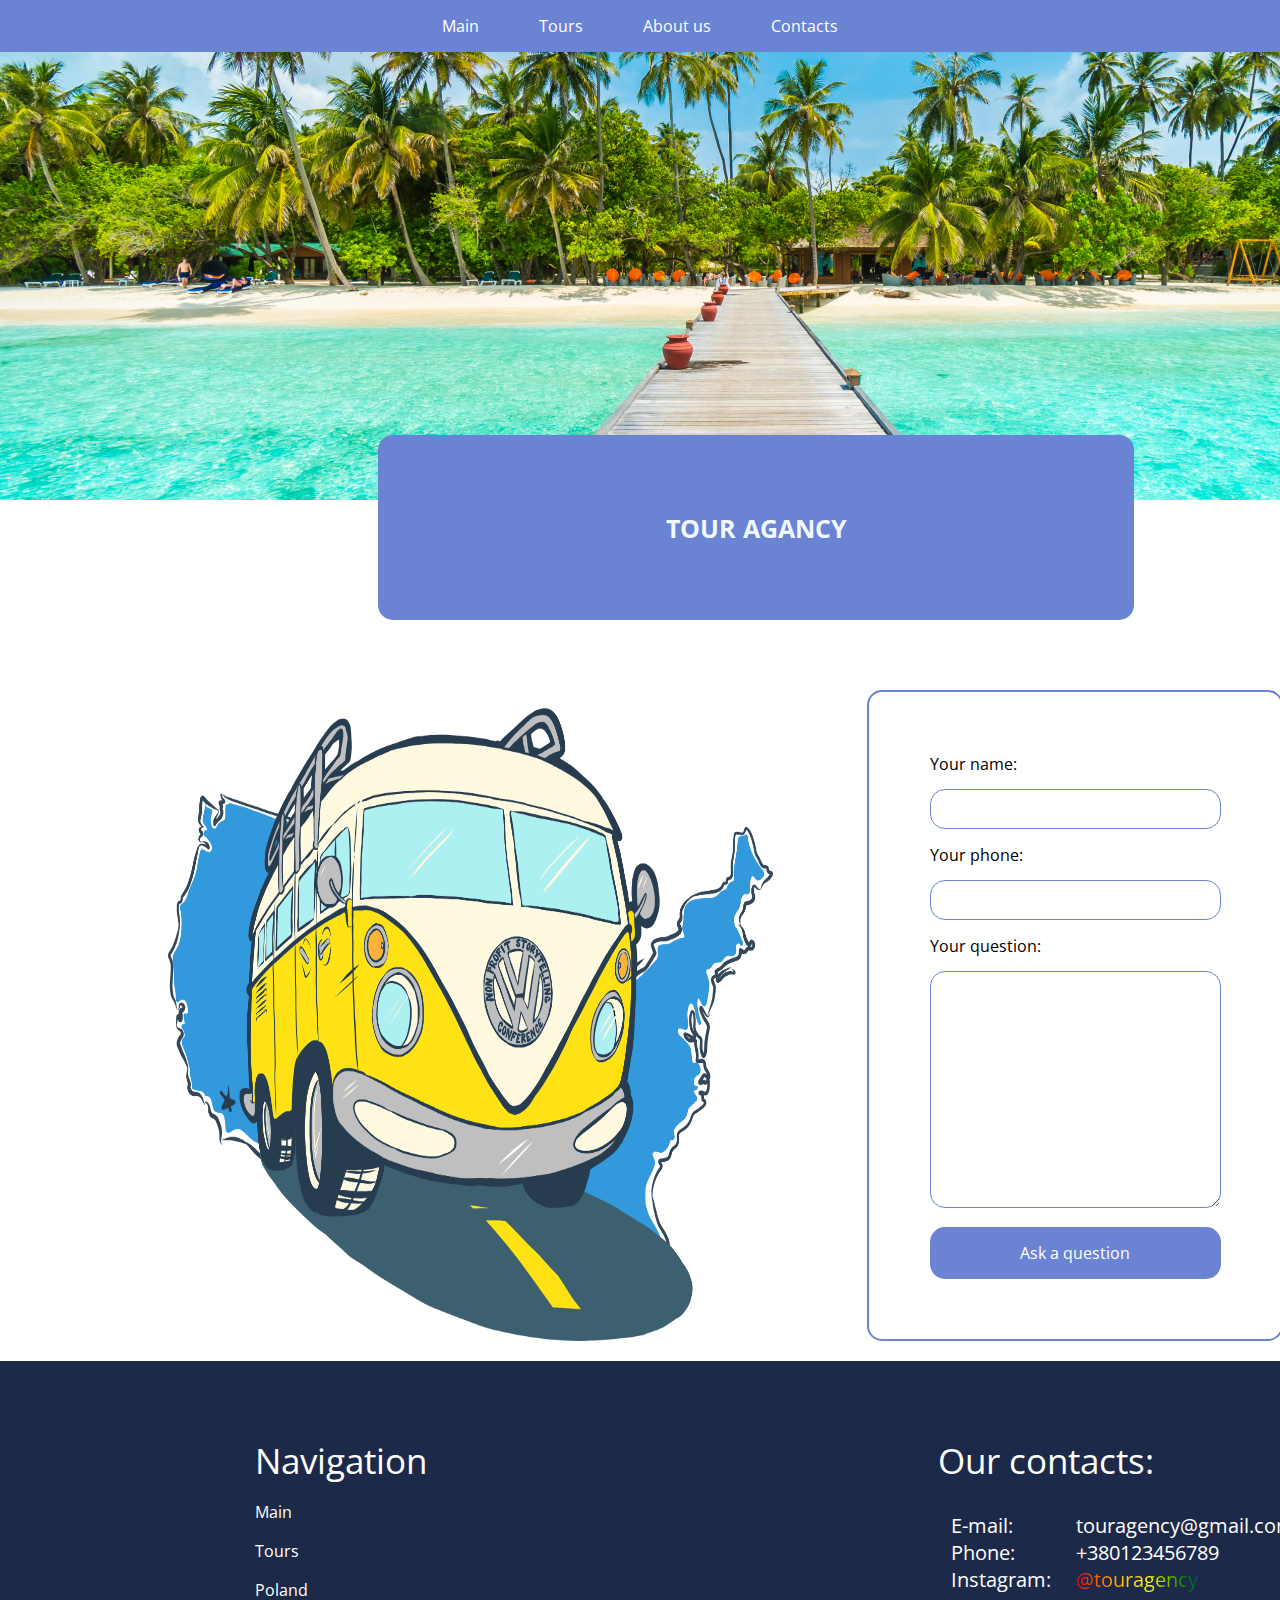
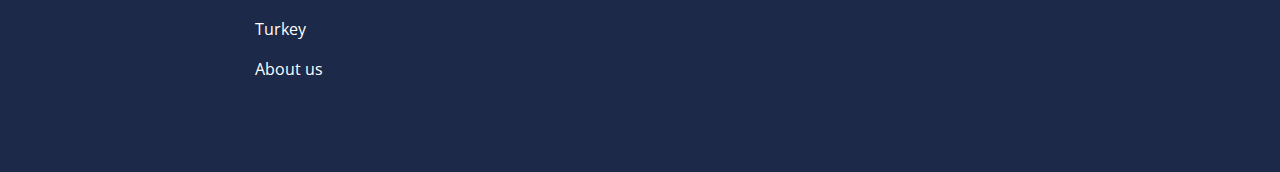
<file: index.html>
<!DOCTYPE html>
<html lang="en">
<head>
    <meta charset="UTF-8">
    <meta name="viewport" content="width=device-width, initial-scale=1.0">
    <title>Tour agency</title>
    <link rel="stylesheet" href="./css/reset.css">
    <link rel="stylesheet" href="./css/style.css">
</head>
<body>
    <div class="wrapper">
        <nav class="nav">
            <ul class="nav">
                <li class="nav__item">
                    <a href="index.html" class="nav__link">Main</a>
                </li>
                <li class="nav__item">
                    <a href="#" class="nav__link">Tours</a>
    
                    <ul class="subnav">
                        <li class="subnav__item">
                            <a href="./pages/poland.html" class="subnav__link">Poland</a>
                        </li>
                        <li class="subnav__item">
                            <a href="#" class="subnav__link">Turkey</a>
                        </li>
                    </ul>
                </li>
                <li class="nav__item">
                    <a href="#" class="nav__link">About us</a>
                </li>
                <li class="nav__item">
                    <a href="#contacts" class="nav__link">Contacts</a>
                </li>
            </ul>
        </nav>
        <header class="header">
            <img class="header__image" src="./imgs/header_image.png" alt="header_image">
            <div class="container">
                <p class="uppercase">Tour agancy</p>
            </div>
        </header>
        <main class="main">
            <div class="main__items">
                <img class="main__logo" src="./imgs/orelreshka.png" alt="main_logo">
                <form action="#" method="POST">
                    <label for="user_name" class="main__label">Your name:</label>
                    <div class="main__input">
                        <input type="text" name="user_name" id="user_name" required>
                    </div>

                    <label for="user_phone" class="main__label">Your phone:</label>
                    <div class="main__input">
                        <input type="tel" name="user_phone" id="user_phone" required>
                    </div>

                    <label for="user_question" class="main__label">Your question:</label>
                    <div class="main__input">
                        <textarea name="user_question" id="user_question" cols="30" rows="10"></textarea>
                    </div>

                    <button class="main__button" type="submit">Ask a question</button>
                </form>
            </div>
        </main>
        <footer class="footer">
            <div class="footer__content">
                <div class="footer__item">
                    <h2 class="footer__name">Navigation</h2>
                    <a class="footer__nav--mod" href="index.html">Main</a>
                    <a class="footer__nav--mod" href="#">Tours</a>
                    <a class="footer__nav--mod" href="./pages/poland.html">Poland</a>
                    <a class="footer__nav--mod" href="#">Turkey</a>
                    <a class="footer__nav--mod" href="#">About us</a>
                </div>
                <div class="footer__item">
                    <h2 class="footer__name">Our contacts:</h2>
                    <div class="contacts">
                        <div class="contacts__items">
                            <p>E-mail:</p>
                            <p>Phone:</p>
                            <p>Instagram:</p>
                        </div>
                        <div class="contacts__items">
                            <p>touragency@gmail.com</p>
                            <p>+380123456789</p>
                            <p>
                                <a class="footer__nav" href="https://www.instagram.com/_korotenko">@touragency</a>
                            </p>
                        </div>
                    </div>
                </div>
            </div>
        </footer>
    </div>
</body>
</html>
</file>
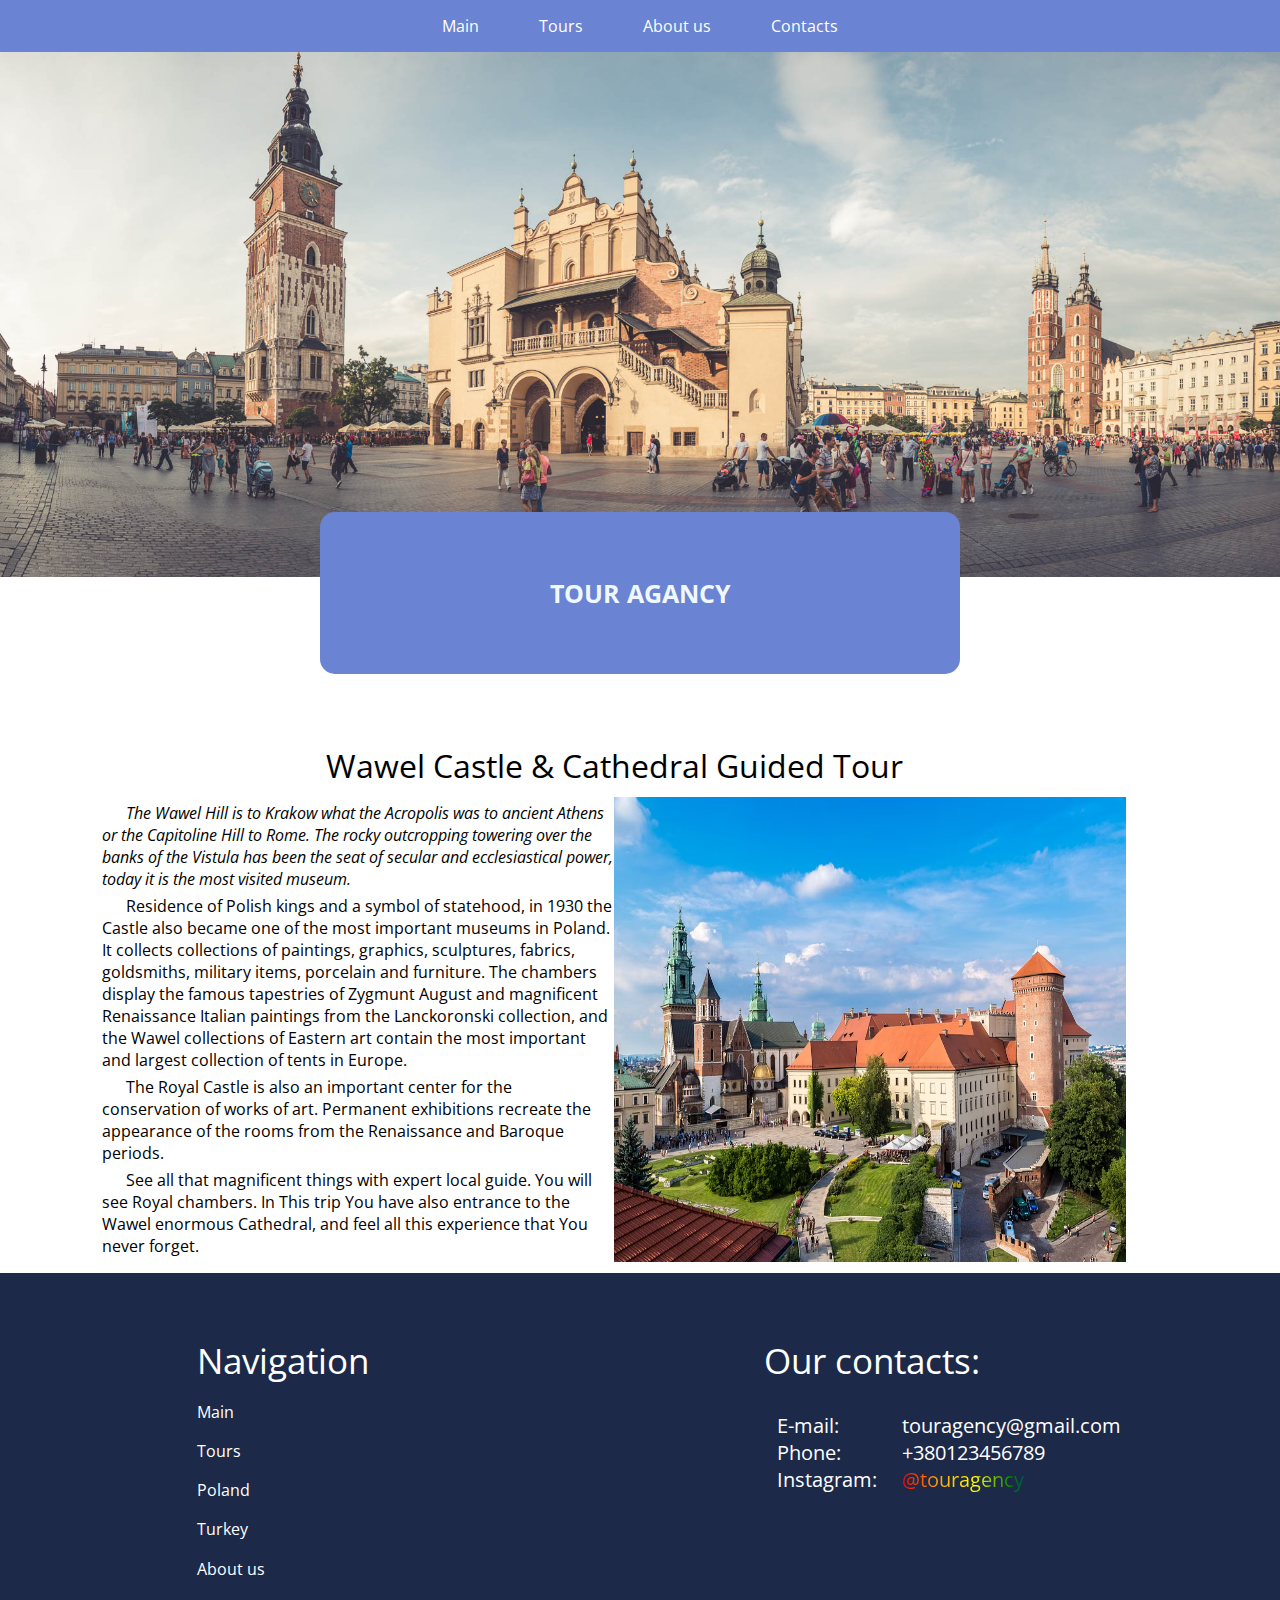
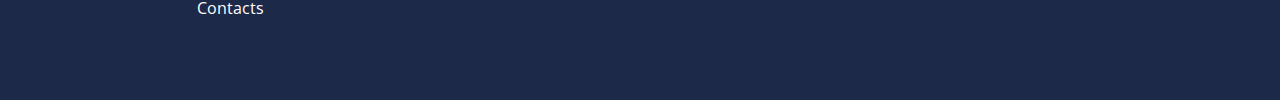
<file: pages/poland.html>
<!DOCTYPE html>
<html lang="en">
<head>
    <meta charset="UTF-8">
    <meta name="viewport" content="width=device-width, initial-scale=1.0">
    <title>Tour agency - Poland</title>
    <link rel="stylesheet" href="../css/reset.css">
    <link rel="stylesheet" href="../css/style.css">
</head>
<body>
    <div class="wrapper">
        <nav class="nav">
            <ul class="nav">
                <li class="nav__item">
                    <a href="../index.html" class="nav__link">Main</a>
                </li>
                <li class="nav__item">
                    <a href="#" class="nav__link">Tours</a>
    
                    <ul class="subnav">
                        <li class="subnav__item">
                            <a href="../pages/poland.html" class="subnav__link">Poland</a>
                        </li>
                        <li class="subnav__item">
                            <a href="#" class="subnav__link">Turkey</a>
                        </li>
                    </ul>
                </li>
                <li class="nav__item">
                    <a href="#" class="nav__link">About us</a>
                </li>
                <li class="nav__item">
                    <a href="#" class="nav__link">Contacts</a>
                </li>
            </ul>
        </nav>
        <header class="header">
            <img class="header__image header__image--spec" src="../imgs/poland.jpeg" alt="header_image">
            <div class="container container--spec">
                <p class="uppercase">Tour agancy</p>
            </div>
        </header>
        <main class="main main--spec">
            <h2 class="main__name">Wawel Castle & Cathedral Guided Tour</h2>
            <div class="main__items main__items--spec">
                <p>
                    <span class="main__text italic">
                        The Wawel Hill is to Krakow what the Acropolis was to ancient Athens or the Capitoline Hill to Rome. The rocky outcropping tower­ing over the banks of the Vistula has been the seat of secular and ecclesiastical power, today it is the most visited museum.
                    </span> 
                    <span class="main__text">
                        Residence of Polish kings and a symbol of statehood, in 1930 the Castle also became one of the most important museums in Poland. It collects collections of paintings, graphics, sculptures, fabrics, goldsmiths, military items, porcelain and furniture. The chambers display the famous tapestries of Zygmunt August and magnificent Renaissance Italian paintings from the Lanckoronski collection, and the Wawel collections of Eastern art contain the most important and largest collection of tents in Europe. 
                    </span>    
                    <span class="main__text">
                        The Royal Castle is also an important center for the conservation of works of art. Permanent exhibitions recreate the appearance of the rooms from the Renaissance and Baroque periods. 
                    </span>        
                    <span class="main__text">
                        See all that magnificent things with expert local guide. You will see Royal chambers. In This trip You have also entrance to the Wawel enormous Cathedral, and feel all this experience that You never forget.
                    </span>
                    
                    
                </p>
                <img src="../imgs/wawelcastle.avif" alt="wawelcastle">
            </div>
        </main>
        <footer class="footer">
            <div class="footer__content">
                <div class="footer__item">
                    <h2 class="footer__name">Navigation</h2>
                    <a class="footer__nav--mod" href="./index.html">Main</a>
                    <a class="footer__nav--mod" href="#">Tours</a>
                    <a class="footer__nav--mod" href="../pages/poland.html">Poland</a>
                    <a class="footer__nav--mod" href="#">Turkey</a>
                    <a class="footer__nav--mod" href="#">About us</a>
                    <a class="footer__nav--mod" href="#">Contacts</a>
                </div>
                <div class="footer__item">
                    <h2 class="footer__name">Our contacts:</h2>
                    <div class="contacts">
                        <div class="contacts__items">
                            <p>E-mail:</p>
                            <p>Phone:</p>
                            <p>Instagram:</p>
                        </div>
                        <div class="contacts__items">
                            <p>touragency@gmail.com</p>
                            <p>+380123456789</p>
                            <p>
                                <a class="footer__nav" href="https://www.instagram.com/_korotenko">@touragency</a>
                            </p>
                        </div>
                    </div>
                </div>
            </div>
        </footer>
    </div>
</body>
</html>
</file>
<file: css/style.css>
@import url('https://fonts.googleapis.com/css2?family=Open+Sans:wght@400;700&display=swap');

html { /* 1 */
    scroll-behavior: smooth;    
}

.wrapper { /* 10 */
    margin: 0 auto;
    position: absolute;
    font-family: 'Open Sans', Arial, sans-serif;
}

.nav, /* 10 */
.main__button, /* 10 */
.main__input input, /* 11 */
.main__input textarea, /* 11 */
.header__image--spec { /* 11 */
    width: 100%;
}

.nav { /* 10 */
    font-size: 0;
    position: fixed;
    z-index: 999;
}

.nav, /* 10 */
.nav a, /* 11 */
.nav a:hover, /* 21 */
.main__button { /* 10 */
    background-color: #6a83D2;
}

.nav .nav { /* 20 */
    cursor: pointer;
    display: flex;
    justify-content: center;
}

.nav__item { /* 10 */
    display: inline-block;
    font-size: 1rem;
    position: relative;
}

.nav a, /* 11 */
.nav__link { /* 10 */
    padding: 15px 30px;
}

.nav a, /* 11 */
.main__button, /* 10 */
.footer__name, /* 10 */
.footer__item a { /* 11 */
    color: white;
}

.nav a, /* 11 */
.footer__item a  { /* 11 */
    display: block;
    text-decoration: none;
    white-space: nowrap;
    transition: all 0.3s;
}

.nav a:hover { /* 21 */
    text-decoration: none;
    background-color: #8999d1;
    transition: all 0.3s;
}

.subnav { /* 10 */
    display: none;
    position: absolute;
}

.nav__item:hover .subnav { /* 30 */
    display: block;
}

.header .container, /* 20 */
.header__image, /* 10 */
.subnav__item { /* 10 */
    position: relative;
}

.header .container { /* 20 */
    top: -70px;
}

.container { /* 10 */
    display: flex;
    justify-content: center;
}  

.container p { /* 11 */
    display: block;
    text-align: center;
    background-color: #6a83D2;
    width: 50%;
    color: aliceblue;
    font-weight: 700;
    font-size: 1.5625rem;
}

.uppercase { /* 10 */
    text-transform: uppercase;
}

.main { /* 10 */
    width: 80%;
}

.main__button, /* 10 */
.main__input input, /* 11 */
.main__input textarea, /* 11 */
.main__items form, /* 11 */
.container p { /* 11 */
    border-radius: 15px;
}

.container p, /* 11 */
.main__items form, /* 11 */
.main__button { /* 10 */
    padding: 5%;
}

.main__items { /* 10 */
    display: flex;
    justify-content: space-around;
    position: relative;
    left: 10%;
    margin-bottom: 20px;
}

.main__items form { /* 11 */
    border: 2px double #6a83D2;
}

.main__items img { /* 11 */
    width: 50%;
}

.main__input, /* 10 */
.footer__item { /* 10 */
    margin: 5% 0;
}

.main__input input, /* 11 */
.main__input textarea { /* 11 */
    border: 1px solid #6a83D2;
    padding-left: 5%;
}

.main__input textarea { /* 11 */
    padding-top: 5%
}

.main__input input { /* 11 */
    height: 40px;
}

.main__logo { /* 10 */
    width: 50%;
}

.main__items--spec, /* 10 */
.main__text { /* 10 */
    display: flex;
    text-indent: 1.5rem;
    margin: 1% 0;
}

.main__name { /* 10 */
    position: relative;
    left: 10%;
    text-align: center;
    font-size: 2rem;
}

.footer { /* 10 */
    position: relative;
    left: 0;
    background-color: #1C2949;
}

.footer__content { /* 10 */
    display: flex;
    justify-content: space-around;    
}

.footer__name { /* 10 */
    font-weight: 400;
    font-size: 2.1875rem;
    margin-bottom: 5%;
}

.footer__nav--mod { /* 10 */
    margin: 10% 0;
}

.italic { /* 10 */
    font-style: italic;
}

.contacts {
    display: flex;
    justify-content: space-around;
}

.contacts__items {
    padding: 4%;
    font-size: 1.25rem;
    color: white;
}

.contacts__items a {
    background-image: linear-gradient(to left, violet, indigo, blue, green, yellow, orange, red);
    -webkit-background-clip: text; /* Don't work with Internet Explorer*/
    color: transparent;

}
</file>
